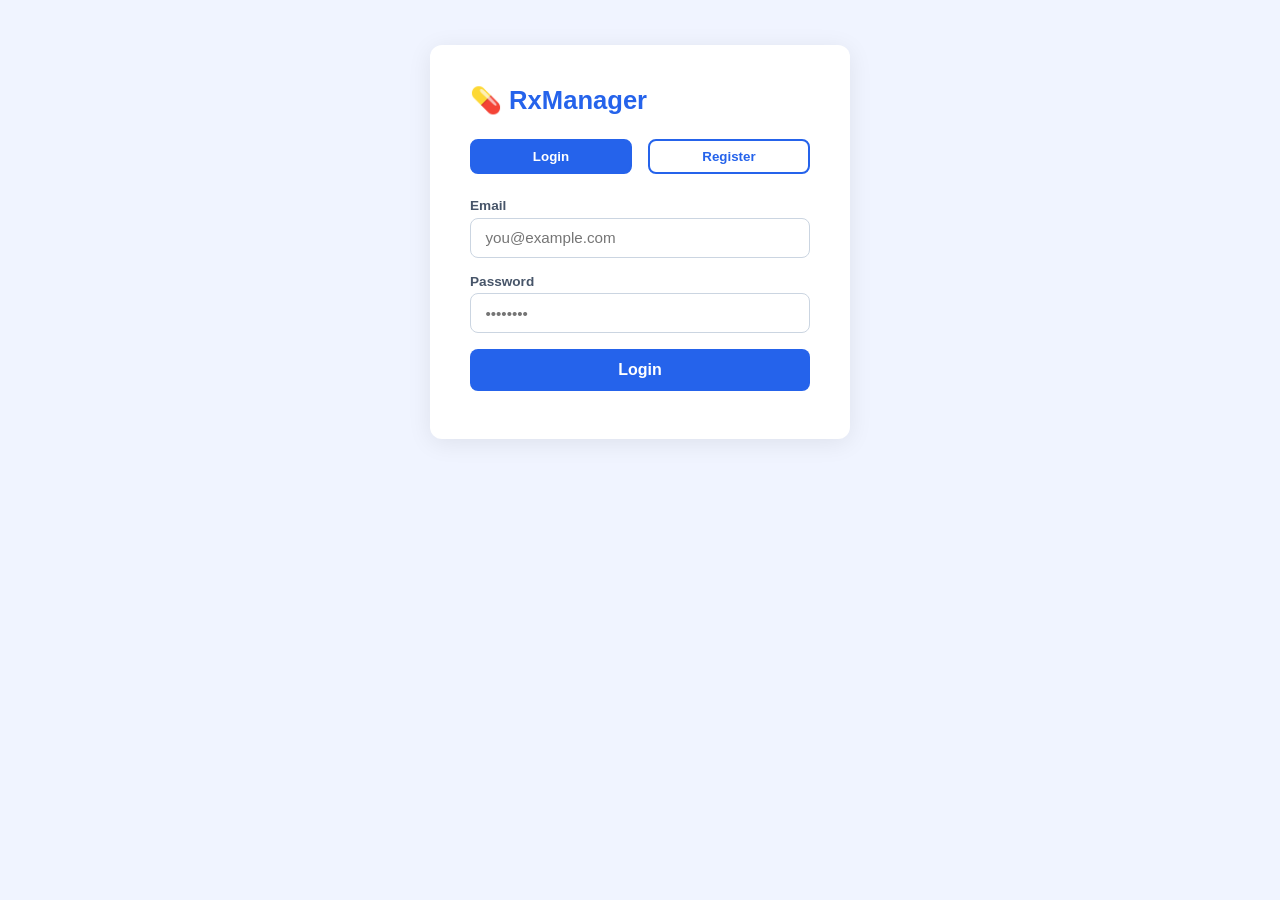
<file: frontend/index.html>
<!DOCTYPE html>
<html lang="en">
<head>
  <meta charset="UTF-8">
  <meta name="viewport" content="width=device-width, initial-scale=1.0">
  <title>RxManager – Login</title>
  <link rel="stylesheet" href="style.css">
</head>
<body>
  <div class="auth-box">
    <h1>💊 RxManager</h1>
    
    <div class="auth-tabs">
      <button class="tab-btn active" onclick="switchTab('login')">Login</button>
      <button class="tab-btn" onclick="switchTab('register')">Register</button>
    </div>

    <!-- Login Form -->
    <div id="login-form">
      <div class="form-group">
        <label>Email</label>
        <input type="email" id="login-email" placeholder="you@example.com">
      </div>
      <div class="form-group">
        <label>Password</label>
        <input type="password" id="login-password" placeholder="••••••••">
      </div>
      <button class="btn" onclick="login()">Login</button>
      <p id="login-error" class="error"></p>
    </div>

    <!-- Register Form -->
    <div id="register-form" class="hidden">
      <div class="form-group">
        <label>Full Name</label>
        <input type="text" id="reg-name" placeholder="Dr. Jane Smith">
      </div>
      <div class="form-group">
        <label>Email</label>
        <input type="email" id="reg-email" placeholder="you@example.com">
      </div>
      <div class="form-group">
        <label>Password</label>
        <input type="password" id="reg-password" placeholder="••••••••">
      </div>
      <div class="form-group">
        <label>I am a...</label>
        <select id="reg-role">
          <option value="patient">Patient</option>
          <option value="doctor">Doctor</option>
        </select>
      </div>
      <button class="btn" onclick="register()">Create Account</button>
      <p id="reg-error" class="error"></p>
    </div>
  </div>

  <script>
    const API = "http://localhost:8000";

    function switchTab(tab) {
      document.getElementById('login-form').classList.toggle('hidden', tab !== 'login');
      document.getElementById('register-form').classList.toggle('hidden', tab !== 'register');
      document.querySelectorAll('.tab-btn').forEach((b, i) => 
        b.classList.toggle('active', (i === 0) === (tab === 'login')));
    }

    async function login() {
      const email = document.getElementById('login-email').value;
      const password = document.getElementById('login-password').value;
      const res = await fetch(`${API}/login`, {
        method: 'POST',
        headers: {'Content-Type': 'application/json'},
        body: JSON.stringify({ email, password })
      });
      const data = await res.json();
      if (!res.ok) return document.getElementById('login-error').textContent = data.detail;
      localStorage.setItem('token', data.access_token);
      localStorage.setItem('role', data.role);
      localStorage.setItem('name', data.name);
      window.location.href = data.role === 'doctor' ? 'doctor.html' : 'patient.html';
    }

    async function register() {
      const body = {
        name: document.getElementById('reg-name').value,
        email: document.getElementById('reg-email').value,
        password: document.getElementById('reg-password').value,
        role: document.getElementById('reg-role').value
      };
      const res = await fetch(`${API}/register`, {
        method: 'POST',
        headers: {'Content-Type': 'application/json'},
        body: JSON.stringify(body)
      });
      const data = await res.json();
      if (!res.ok) return document.getElementById('reg-error').textContent = data.detail;
      localStorage.setItem('token', data.access_token);
      localStorage.setItem('role', data.role);
      localStorage.setItem('name', data.name);
      window.location.href = data.role === 'doctor' ? 'doctor.html' : 'patient.html';
    }
  </script>
</body>
</html>
</file>
<file: frontend/style.css>
* { box-sizing: border-box; margin: 0; padding: 0; }
body { font-family: 'Segoe UI', sans-serif; background: #f0f4ff; color: #1e293b; }

.container { max-width: 900px; margin: 0 auto; padding: 2rem; }

/* Auth */
.auth-box { background: white; border-radius: 12px; padding: 2.5rem; max-width: 420px; margin: 5vh auto; box-shadow: 0 4px 24px rgba(0,0,0,0.08); }
.auth-box h1 { color: #2563eb; margin-bottom: 1.5rem; font-size: 1.6rem; }
.auth-tabs { display: flex; gap: 1rem; margin-bottom: 1.5rem; }
.tab-btn { flex: 1; padding: 0.5rem; border: 2px solid #2563eb; background: white; color: #2563eb; border-radius: 8px; cursor: pointer; font-weight: 600; }
.tab-btn.active { background: #2563eb; color: white; }

/* Form */
.form-group { margin-bottom: 1rem; }
label { display: block; font-size: 0.85rem; font-weight: 600; margin-bottom: 0.3rem; color: #475569; }
input, select, textarea { width: 100%; padding: 0.65rem 0.9rem; border: 1.5px solid #cbd5e1; border-radius: 8px; font-size: 0.95rem; transition: border 0.2s; }
input:focus, select:focus, textarea:focus { outline: none; border-color: #2563eb; }
textarea { resize: vertical; min-height: 80px; }
.btn { width: 100%; padding: 0.75rem; background: #2563eb; color: white; border: none; border-radius: 8px; font-size: 1rem; font-weight: 600; cursor: pointer; transition: background 0.2s; }
.btn:hover { background: #1d4ed8; }
.btn-sm { width: auto; padding: 0.4rem 0.9rem; font-size: 0.85rem; border-radius: 6px; }
.btn-outline { background: white; color: #2563eb; border: 1.5px solid #2563eb; }
.btn-outline:hover { background: #eff6ff; }
.btn-danger { background: #ef4444; }
.btn-danger:hover { background: #dc2626; }

/* Dashboard */
.navbar { background: #2563eb; color: white; padding: 1rem 2rem; display: flex; justify-content: space-between; align-items: center; }
.navbar h2 { font-size: 1.2rem; }
.navbar button { background: rgba(255,255,255,0.2); border: none; color: white; padding: 0.4rem 1rem; border-radius: 6px; cursor: pointer; }

.card { background: white; border-radius: 12px; padding: 1.5rem; margin-bottom: 1.5rem; box-shadow: 0 2px 12px rgba(0,0,0,0.06); }
.card h3 { color: #2563eb; margin-bottom: 1rem; }

/* Prescription cards */
.rx-list { display: flex; flex-direction: column; gap: 1rem; }
.rx-card { background: white; border-radius: 10px; padding: 1.2rem 1.5rem; box-shadow: 0 2px 8px rgba(0,0,0,0.06); border-left: 4px solid #2563eb; }
.rx-card h4 { margin-bottom: 0.3rem; color: #1e293b; }
.rx-meta { font-size: 0.82rem; color: #64748b; margin-bottom: 0.6rem; }
.rx-actions { display: flex; gap: 0.5rem; margin-top: 0.8rem; }

/* Search */
.search-bar { display: flex; gap: 0.7rem; margin-bottom: 1.5rem; }
.search-bar input { flex: 1; }
.search-bar button { width: auto; padding: 0.65rem 1.2rem; }

/* Modal */
.modal-overlay { display: none; position: fixed; inset: 0; background: rgba(0,0,0,0.4); z-index: 100; }
.modal-overlay.open { display: flex; align-items: center; justify-content: center; }
.modal { background: white; border-radius: 14px; padding: 2rem; width: 90%; max-width: 500px; }
.modal h3 { margin-bottom: 1.2rem; color: #2563eb; }
.modal-actions { display: flex; gap: 0.7rem; margin-top: 1.2rem; }

.error { color: #ef4444; font-size: 0.85rem; margin-top: 0.5rem; }
.success { color: #16a34a; font-size: 0.85rem; margin-top: 0.5rem; }
.hidden { display: none; }
</file>
